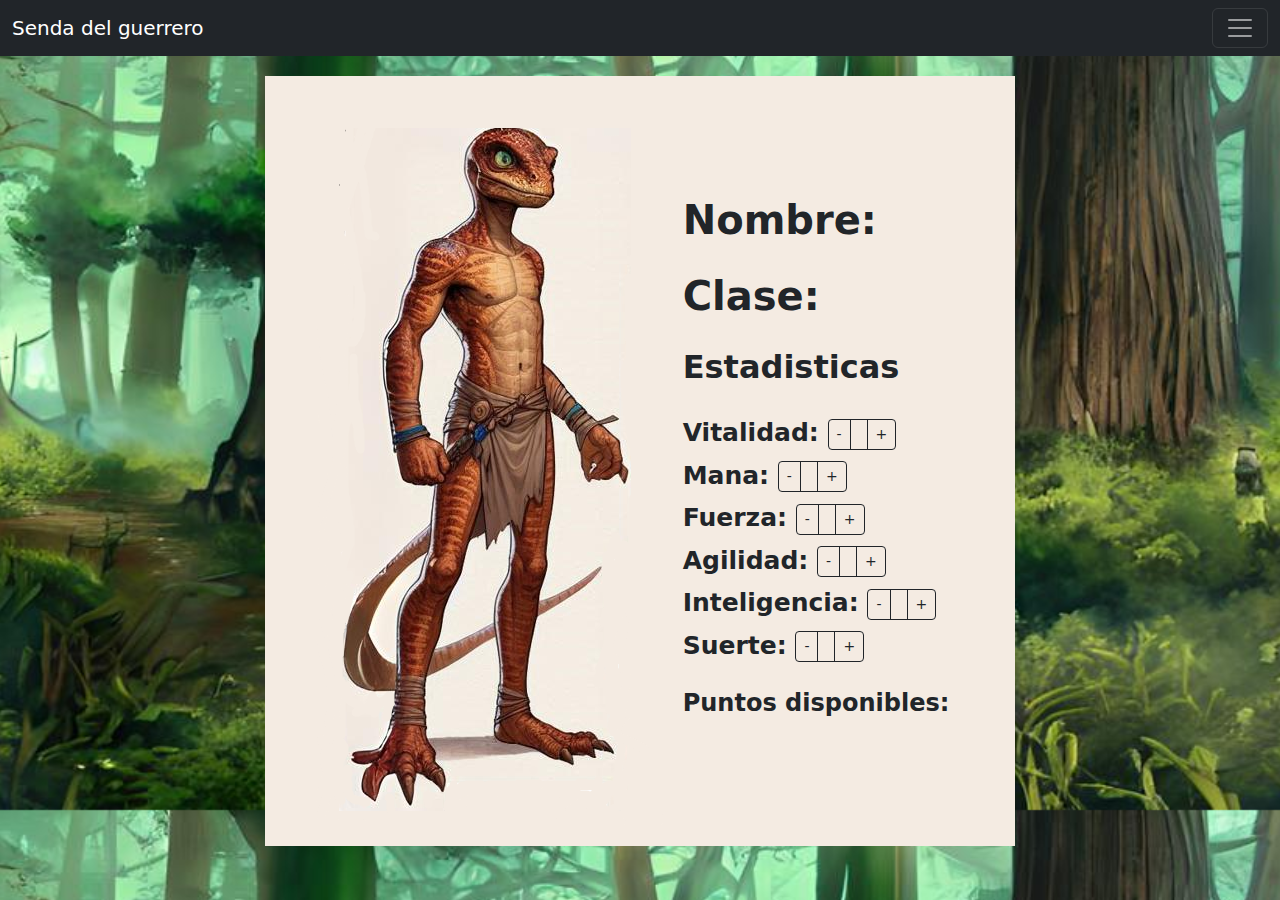
<file: html/personaje1.html>
<!doctype html>
<html lang="es">
  <head>
    <meta charset="utf-8">
    <meta name="viewport" content="width=device-width, initial-scale=1">
    <title>Juego </title>
    <link rel="stylesheet" href="../script/css/style.css">
    <script src="../script/js/script.js"></script>
    <script src="../script/js/updatePj.js"></script>
    <script src="../script/js/updateStats.js"></script>
    <link href="https://cdn.jsdelivr.net/npm/bootstrap@5.3.3/dist/css/bootstrap.min.css" rel="stylesheet" integrity="sha384-QWTKZyjpPEjISv5WaRU9OFeRpok6YctnYmDr5pNlyT2bRjXh0JMhjY6hW+ALEwIH" crossorigin="anonymous">
  </head>
  <body>
    <nav class="navbar bg-dark navbar-dark">
        <div class="container-fluid">
          <a class="navbar-brand" href="../index.html">Senda del guerrero</a>
          <button class="navbar-toggler" type="button" data-bs-toggle="collapse" data-bs-target="#collapsibleNavbar">
            <span class="navbar-toggler-icon"></span>
          </button>
          <div class="collapse navbar-collapse" id="collapsibleNavbar">
            <ul class="navbar-nav ms-auto">
              <li class="nav-item">
                <a class="nav-link" href="../index.html">Inicio</a>
              </li>
              <li class="nav-item">
                <a class="nav-link" href="#">>Personaje</a>
              </li>
              <li class="nav-item">
                <a class="nav-link" href="#">Tienda</a>
              </li>
              <li class="nav-item">
                <a class="nav-link" href="#">Senda</a>
              </li>
            </ul>
          </div>
        </div>
      </nav>
      <div class="container-fluid pj-container">
        <img src="../images/evolucion1.png" class="img-fluid" alt="Primer Evolucion del personaje">
        <div class="estadisticas">
          <h1>Nombre: <span id="nick"></span></h1>
          <h1>Clase: <span id="clase"></span></h1>
          <h2>Estadisticas</h2>
          <ol>
            <li>Vitalidad: 
              <div class="btn-group btn-group-sm">
                <button type="button" class="btn btn-outline-dark" onclick="decrement('vitalidad')">-</button>
                <span class="btn btn-outline-dark" id="vitalidad"></span>
                <button type="button" class="btn btn-outline-dark" onclick="increment('vitalidad')">+</button>
              </div>
            </li>
            <li>Mana: 
              <div class="btn-group btn-group-sm">
                <button type="button" class="btn btn-outline-dark" onclick="decrement('mana')">-</button>
                <span class="btn btn-outline-dark" id="mana"></span>
                <button type="button" class="btn btn-outline-dark" onclick="increment('mana')">+</button>
              </div>
            </li>
            <li>Fuerza: 
              <div class="btn-group btn-group-sm">
                <button type="button" class="btn btn-outline-dark" onclick="decrement('fuerza')">-</button>
                <span class="btn btn-outline-dark" id="fuerza"></span>
                <button type="button" class="btn btn-outline-dark" onclick="increment('fuerza')">+</button>
              </div>
            </li>
            <li>Agilidad: 
              <div class="btn-group btn-group-sm">
                <button type="button" class="btn btn-outline-dark" onclick="decrement('agilidad')">-</button>
                <span class="btn btn-outline-dark" id="agilidad"></span>
                <button type="button" class="btn btn-outline-dark" onclick="increment('agilidad')">+</button>
              </div>
            </li>
            <li>Inteligencia: 
              <div class="btn-group btn-group-sm">
                <button type="button" class="btn btn-outline-dark" onclick="decrement('inteligencia')">-</button>
                <span class="btn btn-outline-dark" id="inteligencia"></span>
                <button type="button" class="btn btn-outline-dark" onclick="increment('inteligencia')">+</button>
              </div>
            </li>
            <li>Suerte: 
              <div class="btn-group btn-group-sm">
                <button type="button" class="btn btn-outline-dark" onclick="decrement('suerte')">-</button>
                <span class="btn btn-outline-dark" id="suerte"></span>
                <button type="button" class="btn btn-outline-dark" onclick="increment('suerte')">+</button>
              </div>
            </li>
          </ol>
          <h4>Puntos disponibles: <span id="puntosDisponibles"></span></h4>
        </div>
      </div>
    <script src="https://cdn.jsdelivr.net/npm/bootstrap@5.3.3/dist/js/bootstrap.bundle.min.js" integrity="sha384-YvpcrYf0tY3lHB60NNkmXc5s9fDVZLESaAA55NDzOxhy9GkcIdslK1eN7N6jIeHz" crossorigin="anonymous"></script>
  </body>
</html>
</file>
<file: script/css/style.css>
* {
  margin: 0;
  padding: 0;
  box-sizing: border-box;
}

body .createPJ-container {
  text-align: center;
  width: 500px;
  height: 400px;
  background-color: rgb(244, 235, 226);
  padding: 50px;
  margin-top: 100px;
}

body {
  background-image: url(../../images/upgradev2.jpeg);
  background-size: cover;
  background-position: center;
  width: 100%;
  height: 90vh;
}
body .pj-container {
  display: flex;
  justify-content: center;
  align-items: center;
  width: 750px;
  height: 95%;
  background-color: rgb(244, 235, 226);
  padding: 10px;
  margin-top: 20px;
}
body .pj-container .estadisticas {
  padding: 5px;
  margin: 10px;
  display: grid;
  grid-template-columns: 1fr;
  grid-template-rows: auto auto auto;
  gap: 20px;
  grid-template-areas: "nick" "clase" "titulo" "lista" "puntos";
}
body .pj-container .estadisticas h1 {
  grid-area: nick, clase;
  font-weight: bold;
}
body .pj-container .estadisticas h2 {
  grid-area: titulo;
  font-weight: bold;
}
body .pj-container .estadisticas ol {
  grid-area: lista;
  list-style-type: none;
  margin: 0;
  padding: 0;
}
body .pj-container .estadisticas ol li {
  padding-bottom: 5px;
  font-size: 25px;
  font-weight: bold;
}
body .pj-container .estadisticas h4 {
  grid-area: puntos;
  font-weight: bold;
}

/*# sourceMappingURL=style.css.map */
</file>
